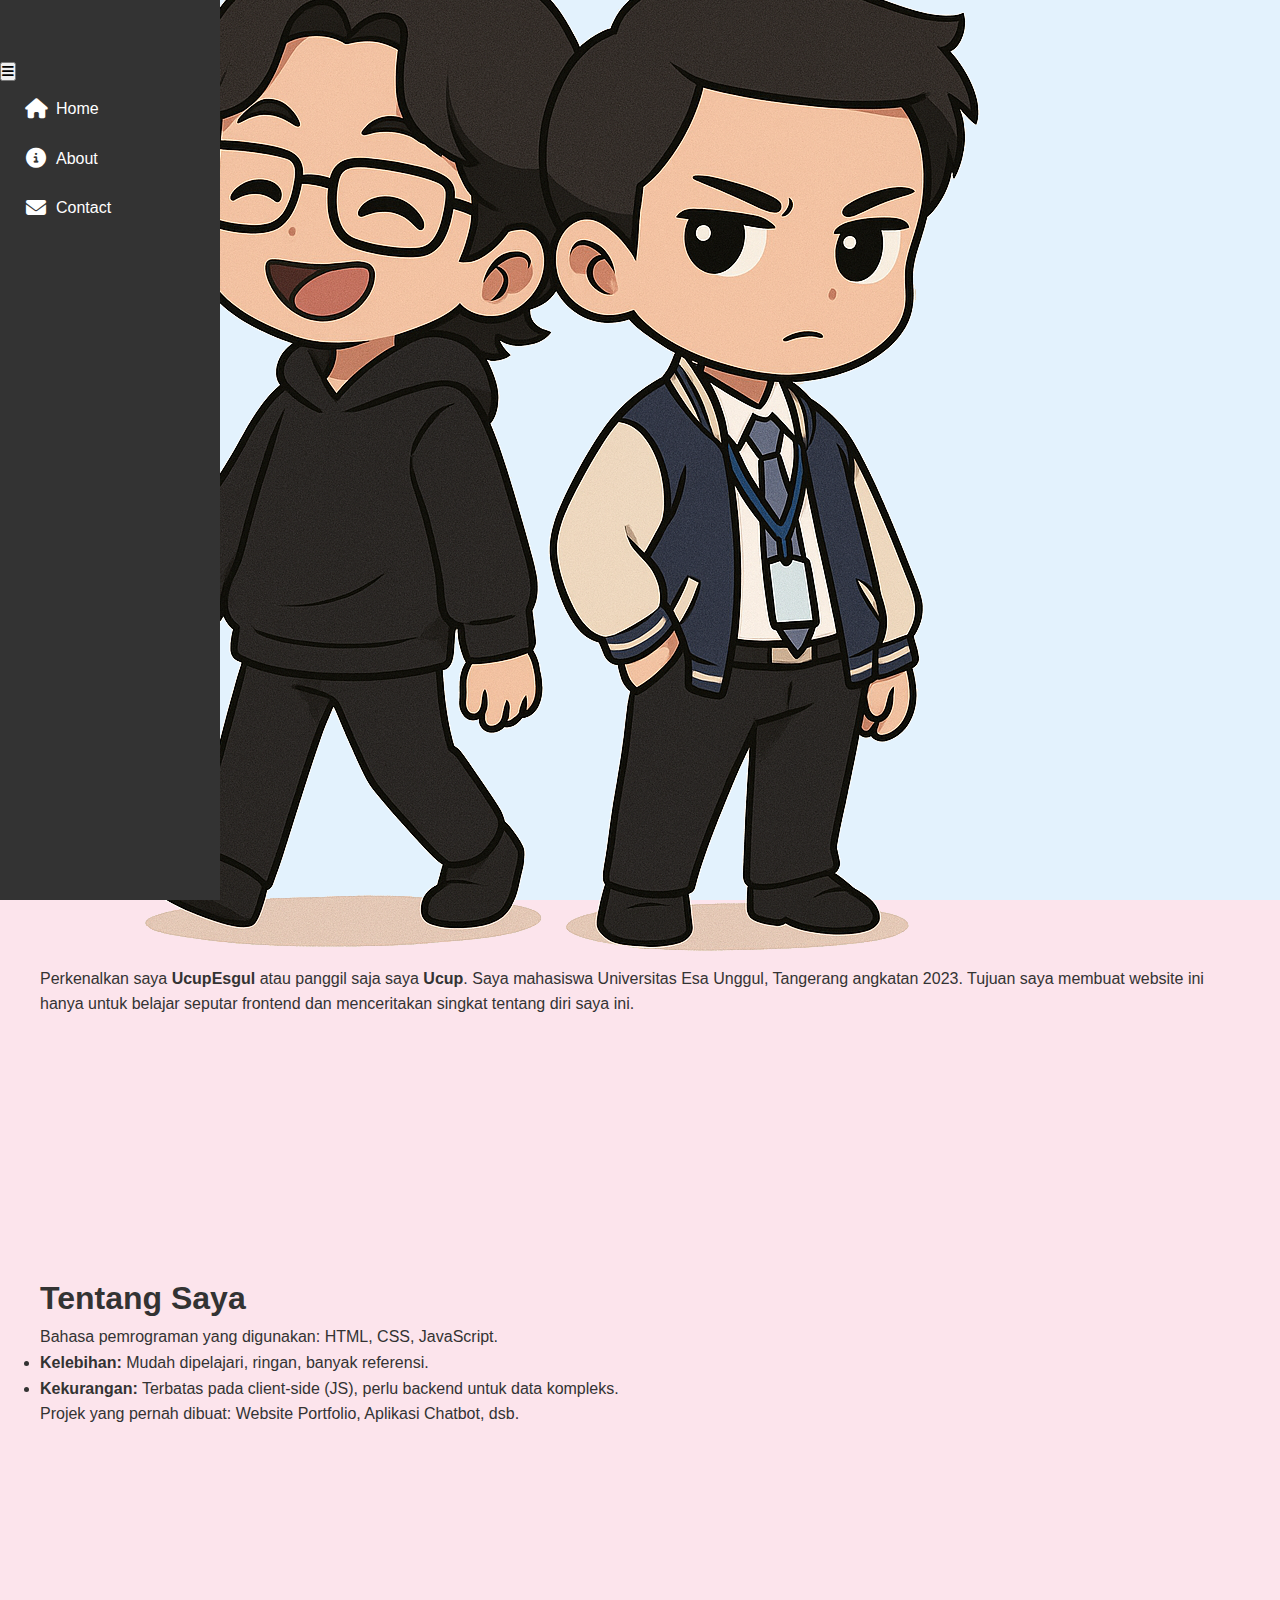
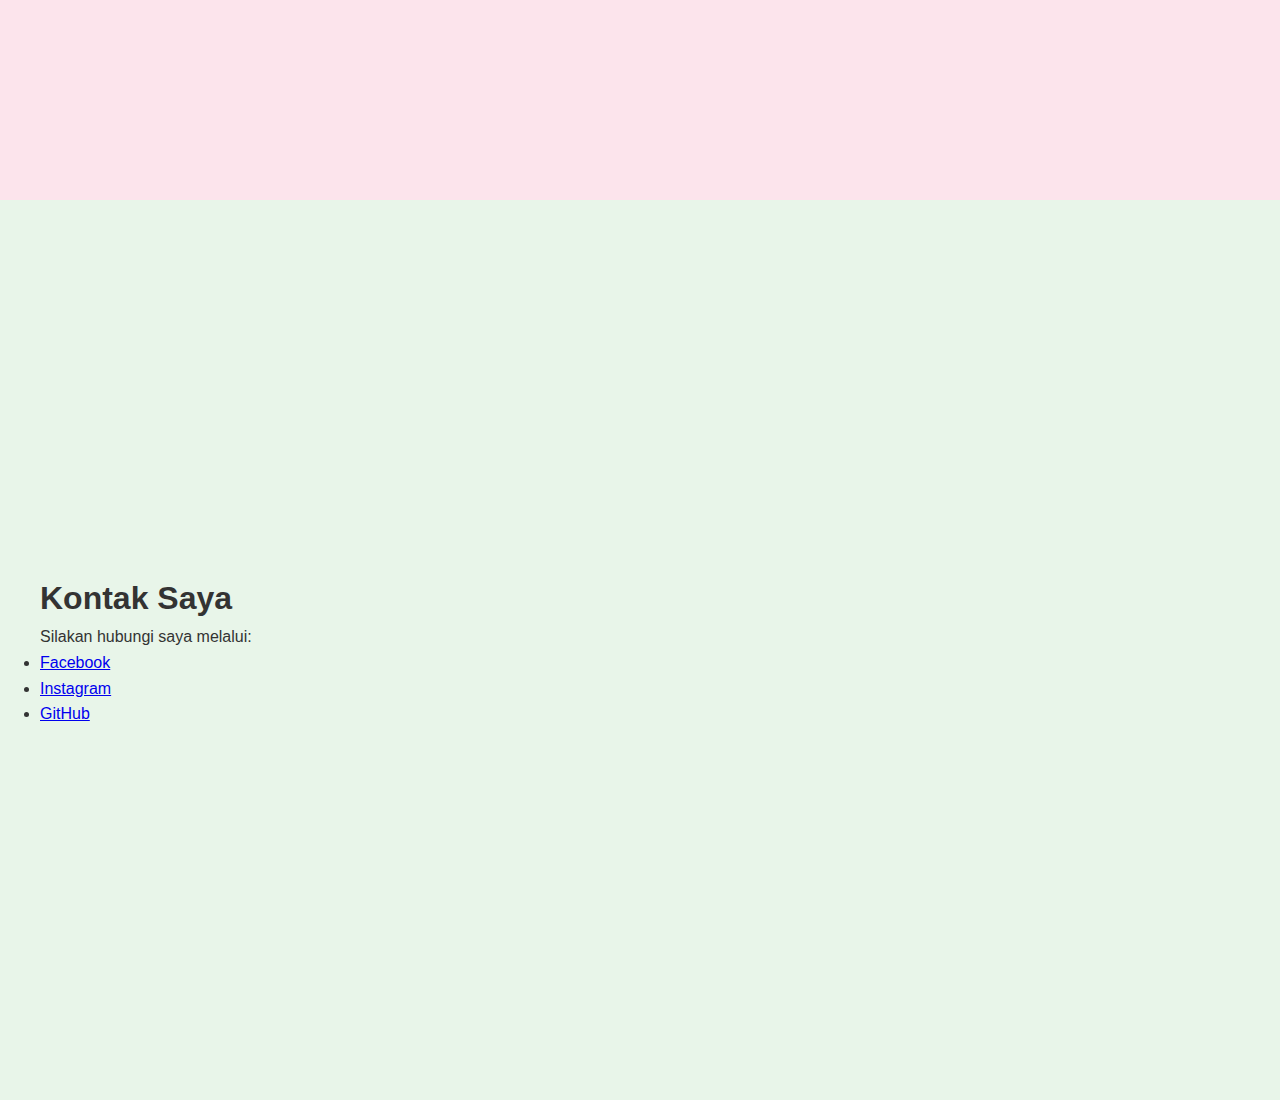
<file: index.html>
<!DOCTYPE html>
<html lang="id">
<head>
  <meta charset="UTF-8">
  <meta name="viewport" content="width=device-width, initial-scale=1.0">
  <title>Website Ucup</title>
  <link rel="stylesheet" href="style.css">
  <!-- Font Awesome -->
  <link rel="stylesheet" href="https://cdnjs.cloudflare.com/ajax/libs/font-awesome/6.5.0/css/all.min.css">
</head>
<body>
  <!-- Sidebar -->
  <div class="sidebar" id="sidebar">
    <div class="sidebar-header">
      <h2>Menu</h2>
      <button class="toggle-btn" onclick="toggleSidebar()"><i class="fas fa-bars"></i></button>
    </div>
    <a href="#home"><i class="fas fa-home"></i><span>Home</span></a>
    <a href="#about"><i class="fas fa-info-circle"></i><span>About</span></a>
    <a href="#contact"><i class="fas fa-envelope"></i><span>Contact</span></a>
  </div>

  <!-- Konten -->
  <div class="content">
    <!-- Home -->
    <section id="home">
      <h1>Halo Semuanya!</h1>
      <div class="home-container">
        <img src="images/Ucup.png" alt="Foto Ucup" class="profile-img">
        <div class="text-container">
          <p>
            Perkenalkan saya <b>UcupEsgul</b> atau panggil saja saya <b>Ucup</b>. 
            Saya mahasiswa Universitas Esa Unggul, Tangerang angkatan 2023.  
            Tujuan saya membuat website ini hanya untuk belajar seputar frontend 
            dan menceritakan singkat tentang diri saya ini.
          </p>
        </div>
      </div>
    </section>

    <!-- About -->
    <section id="about">
      <h1>Tentang Saya</h1>
      <p>Bahasa pemrograman yang digunakan: HTML, CSS, JavaScript.</p>
      <ul>
        <li><b>Kelebihan:</b> Mudah dipelajari, ringan, banyak referensi.</li>
        <li><b>Kekurangan:</b> Terbatas pada client-side (JS), perlu backend untuk data kompleks.</li>
      </ul>
      <p>Projek yang pernah dibuat: Website Portfolio, Aplikasi Chatbot, dsb.</p>
    </section>

    <!-- Contact -->
    <section id="contact">
      <h1>Kontak Saya</h1>
      <p>Silakan hubungi saya melalui:</p>
      <ul>
        <li><a href="https://facebook.com/" target="_blank">Facebook</a></li>
        <li><a href="https://instagram.com/" target="_blank">Instagram</a></li>
        <li><a href="https://github.com/" target="_blank">GitHub</a></li>
      </ul>
    </section>
  </div>

  <!-- Script -->
  <script src="script.js"></script>
</body>
</html>
</file>
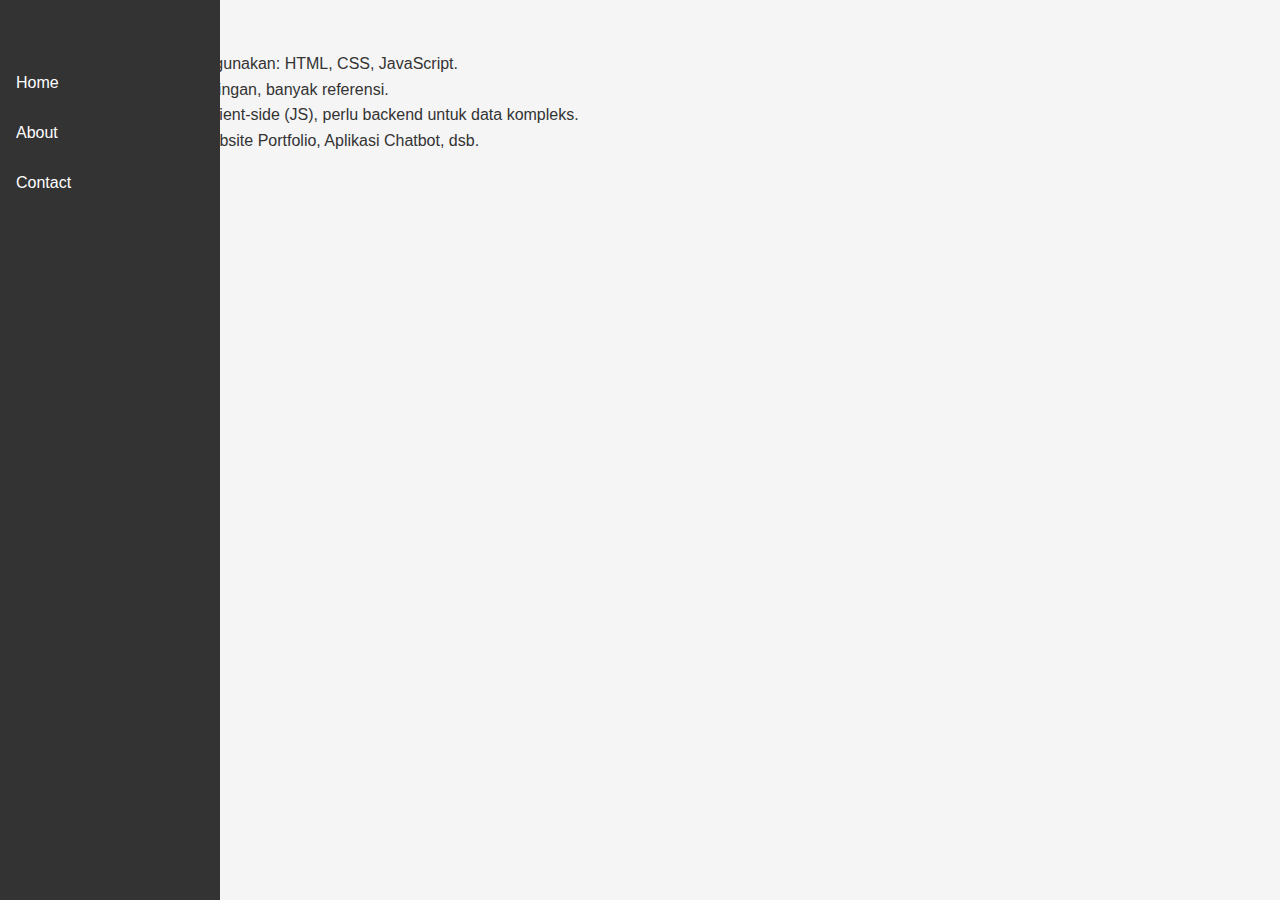
<file: about/index.html>
<!DOCTYPE html>
<html lang="id">
<head>
    <meta charset="UTF-8">
    <meta name="viewport" content="width=device-width, initial-scale=1.0">
    <title>About - Website Saya</title>
    <link rel="stylesheet" href="../style.css">
</head>
<body>
    <div class="sidebar">
        <h2>Menu</h2>
        <a href="../home/">Home</a>
        <a href="../about/">About</a>
        <a href="../contact/">Contact</a>
    </div>

    <div class="content">
        <h1>Tentang Saya</h1>
        <p>Bahasa pemrograman yang digunakan: HTML, CSS, JavaScript.</p>
        <ul>
            <li><b>Kelebihan:</b> Mudah dipelajari, ringan, banyak referensi.</li>
            <li><b>Kekurangan:</b> Terbatas pada client-side (JS), perlu backend untuk data kompleks.</li>
        </ul>
        <p>Projek yang pernah dibuat: Website Portfolio, Aplikasi Chatbot, dsb.</p>
    </div>

    <script src="../script.js"></script>
</body>
</html>
</file>
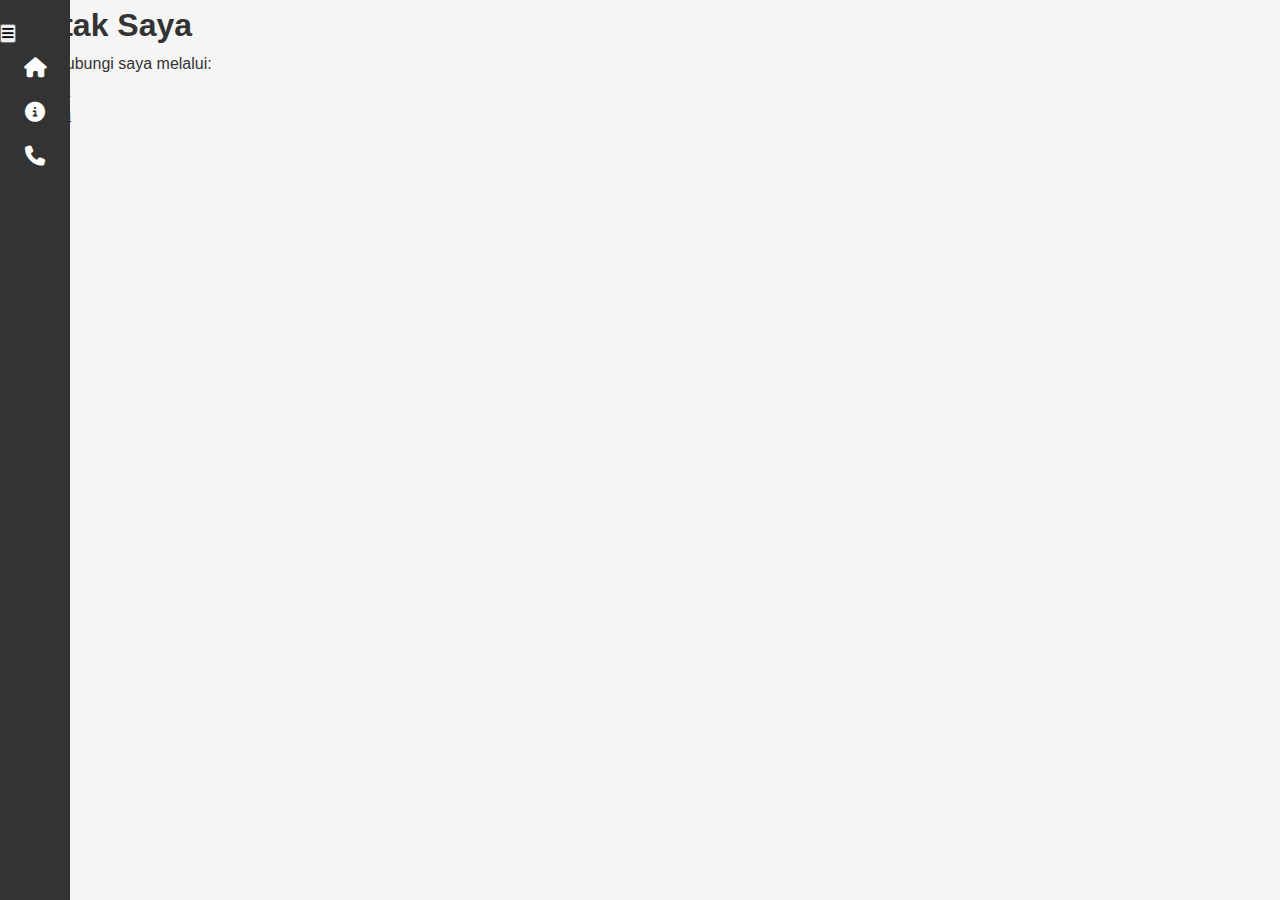
<file: contact/index.html>
<!DOCTYPE html>
<html lang="id">
<head>
  <meta charset="UTF-8">
  <meta name="viewport" content="width=device-width, initial-scale=1.0">
  <title>Contact - Website Ucup</title>
  <link rel="stylesheet" href="../style.css">
  <link rel="stylesheet" href="https://cdnjs.cloudflare.com/ajax/libs/font-awesome/6.5.0/css/all.min.css">
</head>
<body>
  <!-- Sidebar -->
  <div class="sidebar close" id="sidebar">
    <div class="sidebar-header">
      <h2>Menu</h2>
      <button class="toggle-btn" onclick="toggleSidebar()"><i class="fas fa-bars"></i></button>
    </div>
    <a href="../home/index.html"><i class="fas fa-home"></i><span>Home</span></a>
    <a href="../about/index.html"><i class="fas fa-info-circle"></i><span>About</span></a>
    <a href="../contact/index.html"><i class="fas fa-phone"></i><span>Contact</span></a>
  </div>

  <!-- Konten -->
  <div class="content">
    <h1>Kontak Saya</h1>
    <p>Silakan hubungi saya melalui:</p>
    <ul>
      <li><a href="https://facebook.com/" target="_blank">Facebook</a></li>
      <li><a href="https://instagram.com/" target="_blank">Instagram</a></li>
      <li><a href="https://github.com/" target="_blank">GitHub</a></li>
    </ul>
  </div>

  <script src="../script.js"></script>
</body>
</html>
</file>
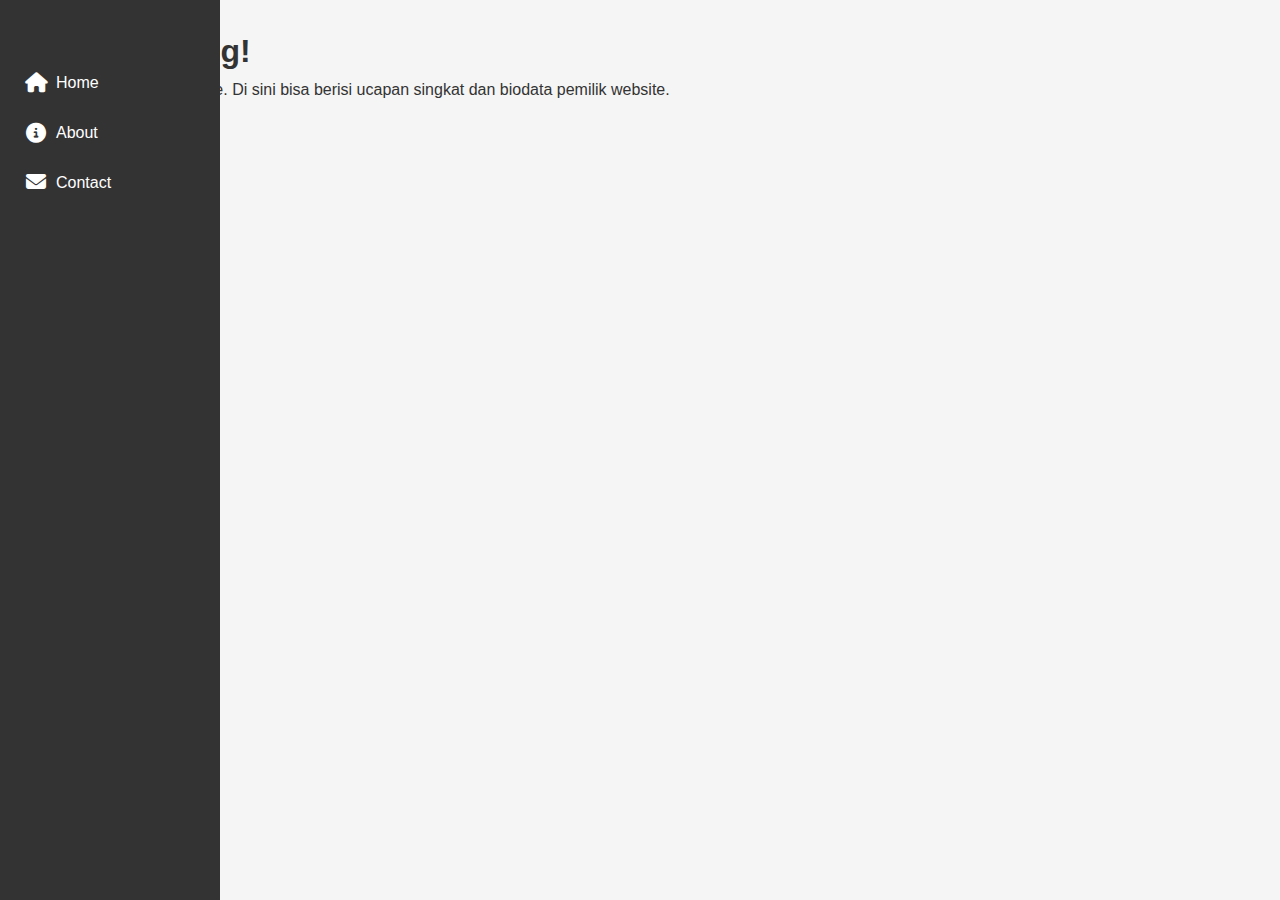
<file: home/index.html>
<!DOCTYPE html>
<html lang="id">
<head>
    <meta charset="UTF-8">
    <meta name="viewport" content="width=device-width, initial-scale=1.0">
    <title>Home - Website Saya</title>
    <link rel="stylesheet" href="../style.css">
    <link rel="stylesheet" href="https://cdnjs.cloudflare.com/ajax/libs/font-awesome/6.4.0/css/all.min.css">
</head>
<body>
    <!-- Sidebar -->
    <div class="sidebar open" id="sidebar">
        <h2>Menu</h2>
        <a href="../home/"><i class="fas fa-home"></i><span>Home</span></a>
        <a href="../about/"><i class="fas fa-info-circle"></i><span>About</span></a>
        <a href="../contact/"><i class="fas fa-envelope"></i><span>Contact</span></a>
    </div>

    <!-- Tombol toggle -->
    <div class="toggle-btn" onclick="toggleSidebar()">
        <i class="fas fa-bars"></i>
    </div>

    <!-- Konten -->
    <div class="content">
        <h1>Selamat Datang!</h1>
        <p>Halo, ini adalah halaman Home.  
        Di sini bisa berisi ucapan singkat dan biodata pemilik website.</p>
    </div>

    <script src="../script.js"></script>
</body>
</html>
</file>
<file: style.css>
/* Reset dasar */
* {
  margin: 0;
  padding: 0;
  box-sizing: border-box;
}

html {
  scroll-behavior: smooth; /* biar pindah section halus */
}

body {
  font-family: Arial, sans-serif;
  background: #f5f5f5;
  color: #333;
  line-height: 1.6;
}

/* ===================== */
/* SIDEBAR */
/* ===================== */
.sidebar {
  position: fixed;
  top: 0;
  left: 0;
  height: 100%;
  width: 220px;
  background: #333;
  padding-top: 20px;
  transition: width 0.3s ease;
  overflow: hidden;
  z-index: 1000;
}

.sidebar a {
  display: flex;
  align-items: center;
  padding: 12px 16px;
  color: #fff;
  text-decoration: none;
  transition: background 0.3s ease;
}

.sidebar a:hover {
  background: #444;
}

/* Ikon sidebar */
.sidebar a i {
  font-size: 20px;
  min-width: 40px;
  text-align: center;
}

/* Label teks */
.sidebar a span {
  font-size: 16px;
  white-space: nowrap;
}

/* Saat sidebar ditutup */
.sidebar.close {
    width: 70px;
}

/* Sembunyikan teks judul/brand saat sidebar close */
.sidebar.close .sidebar-header h2 {
    display: none;
}

/* Atur agar tombol toggle tetap center */
.sidebar.close .toggle-btn {
    margin: 0 auto;
}

/* Sembunyikan teks di menu, hanya ikon yang tampil */
.sidebar.close a span {
    display: none;
}

/* Biar ikon tetap rata tengah */
.sidebar.close a {
    justify-content: center;
    gap: 0;
}


/* ===================== */
/* MAIN CONTENT */
/* ===================== */
.main {
  margin-left: 220px;
  padding: 20px;
  transition: margin-left 0.3s ease;
}

.sidebar.close ~ .main {
  margin-left: 70px;
}

/* ===================== */
/* SECTION */
/* ===================== */
section {
  height: 100vh; /* tiap section full layar */
  padding: 40px;
  display: flex;
  flex-direction: column;
  justify-content: center;
}

#home {
  background: #e3f2fd;
}

#about {
  background: #fce4ec;
}

#contact {
  background: #e8f5e9;
}

/* ===================== */
/* RESPONSIVE */
/* ===================== */
@media (max-width: 768px) {
  .sidebar {
    width: 70px;
  }
  .sidebar a span {
    display: none;
  }
  .main {
    margin-left: 70px;
  }
}
</file>
